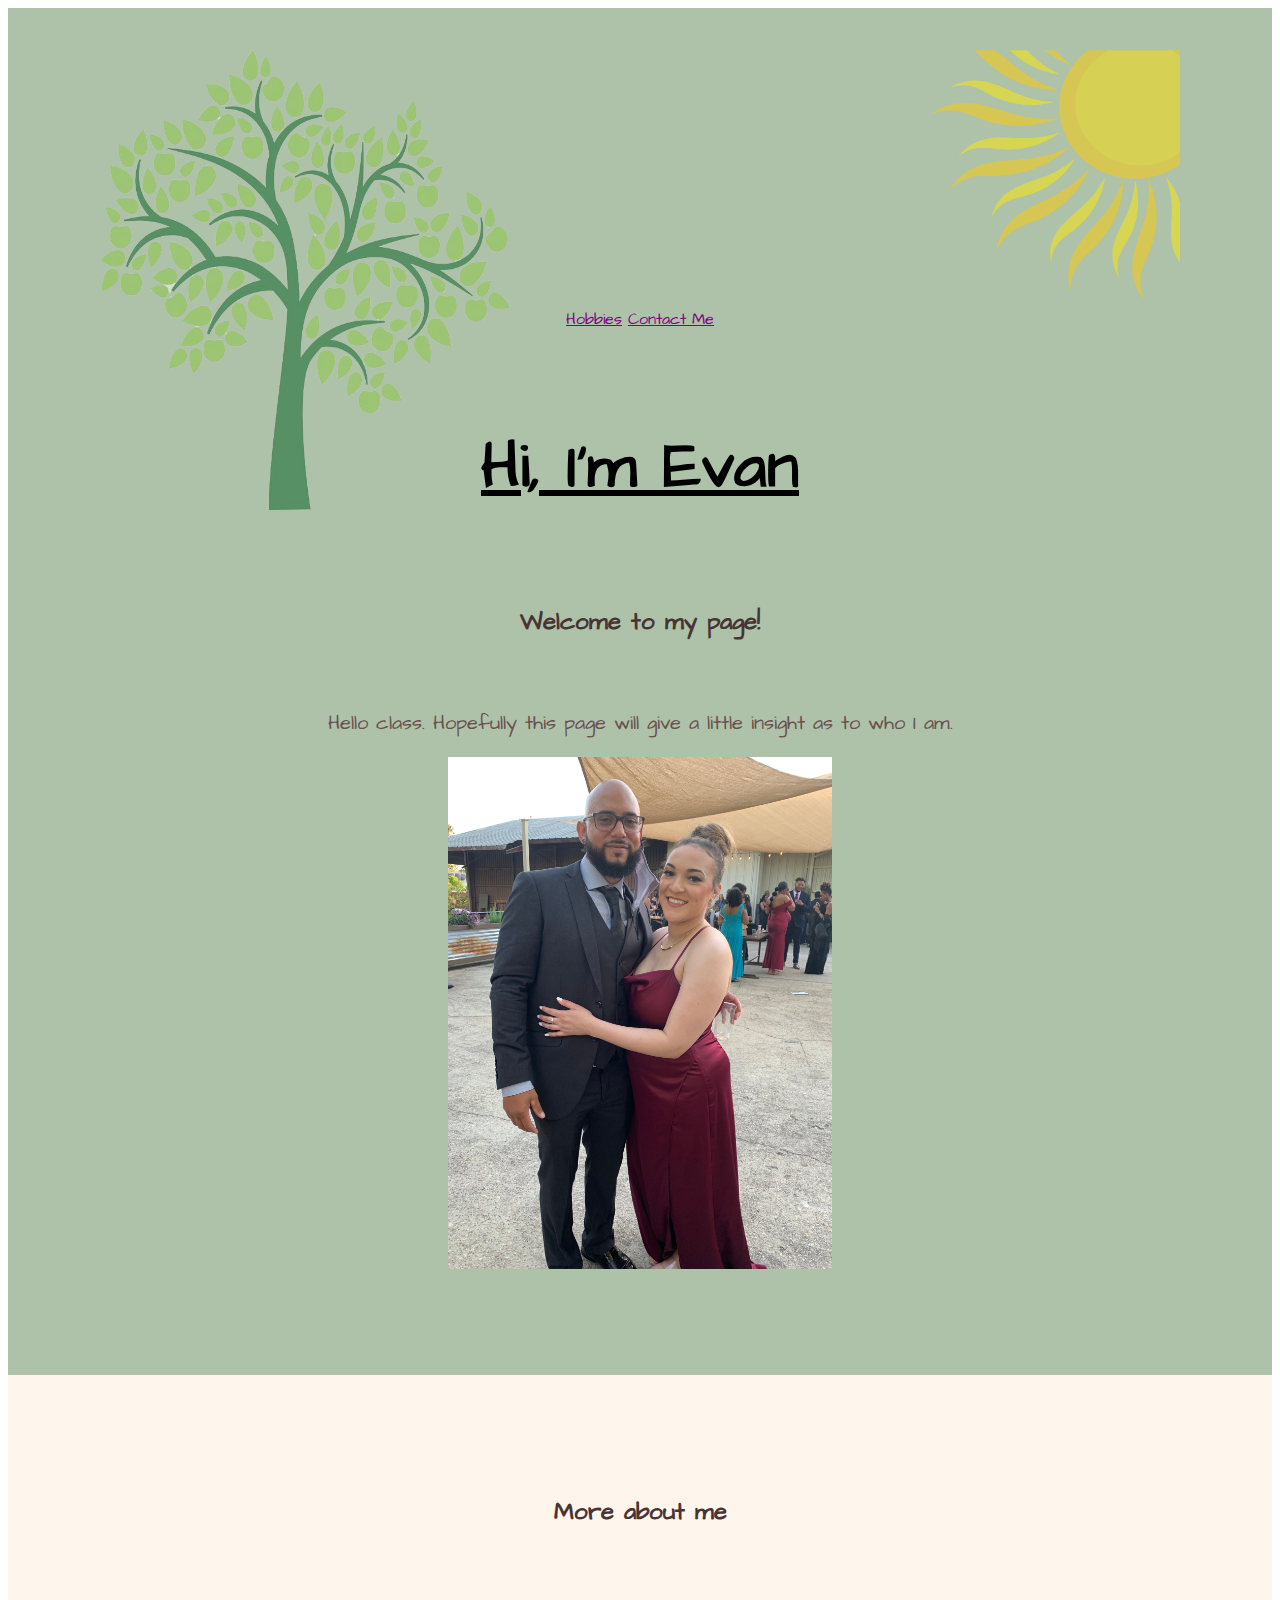
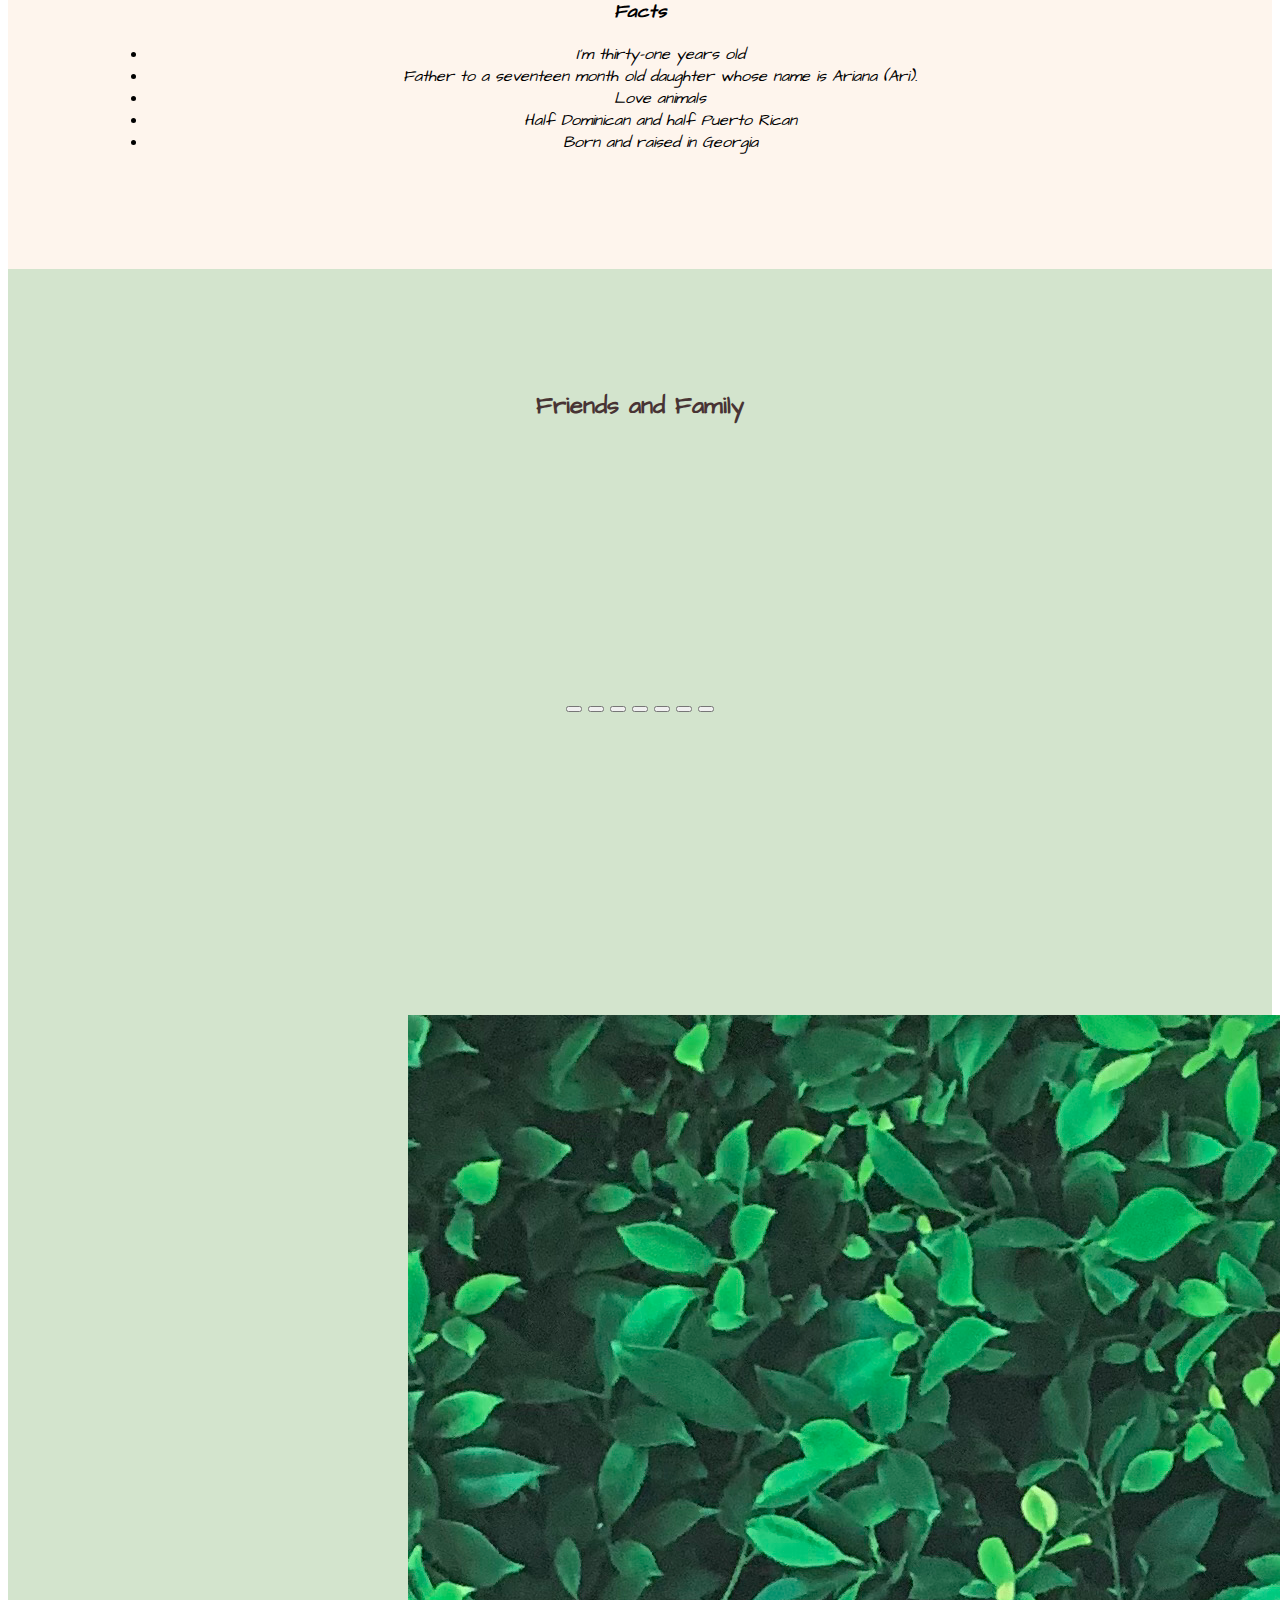
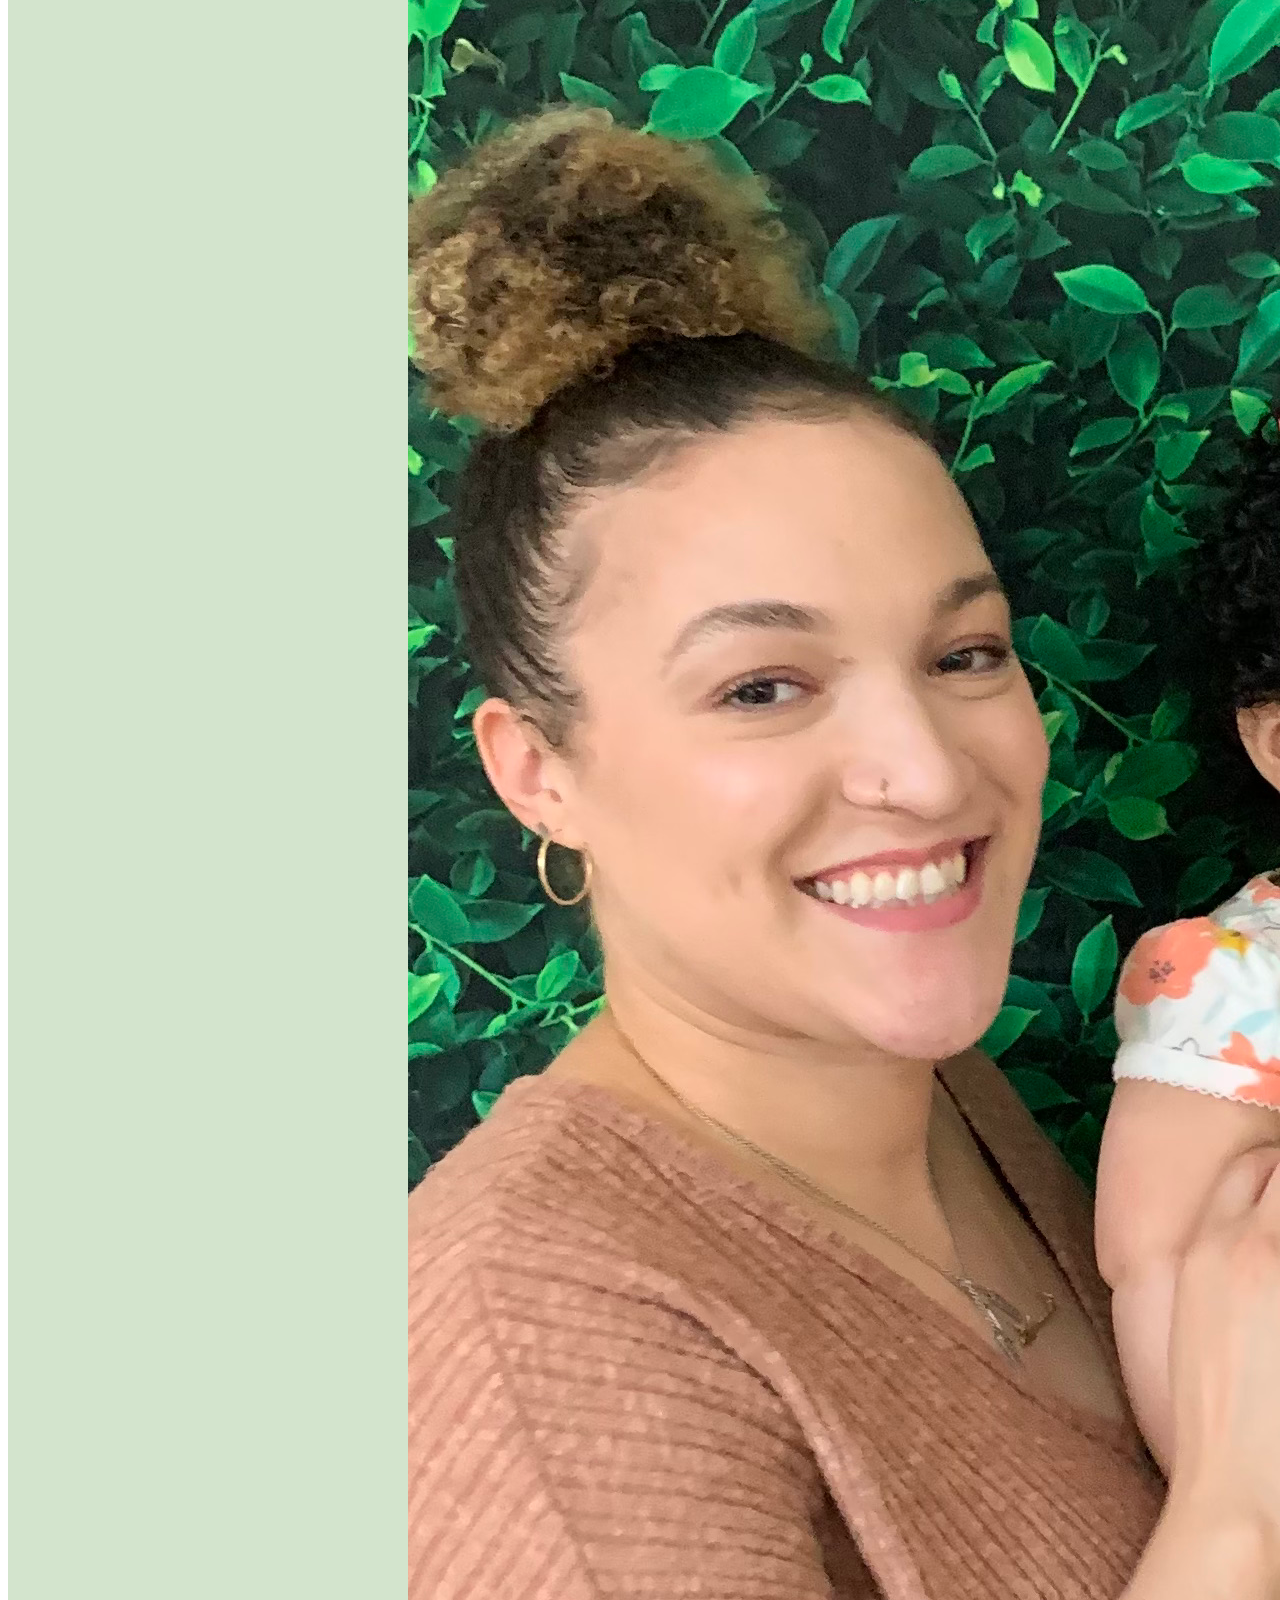
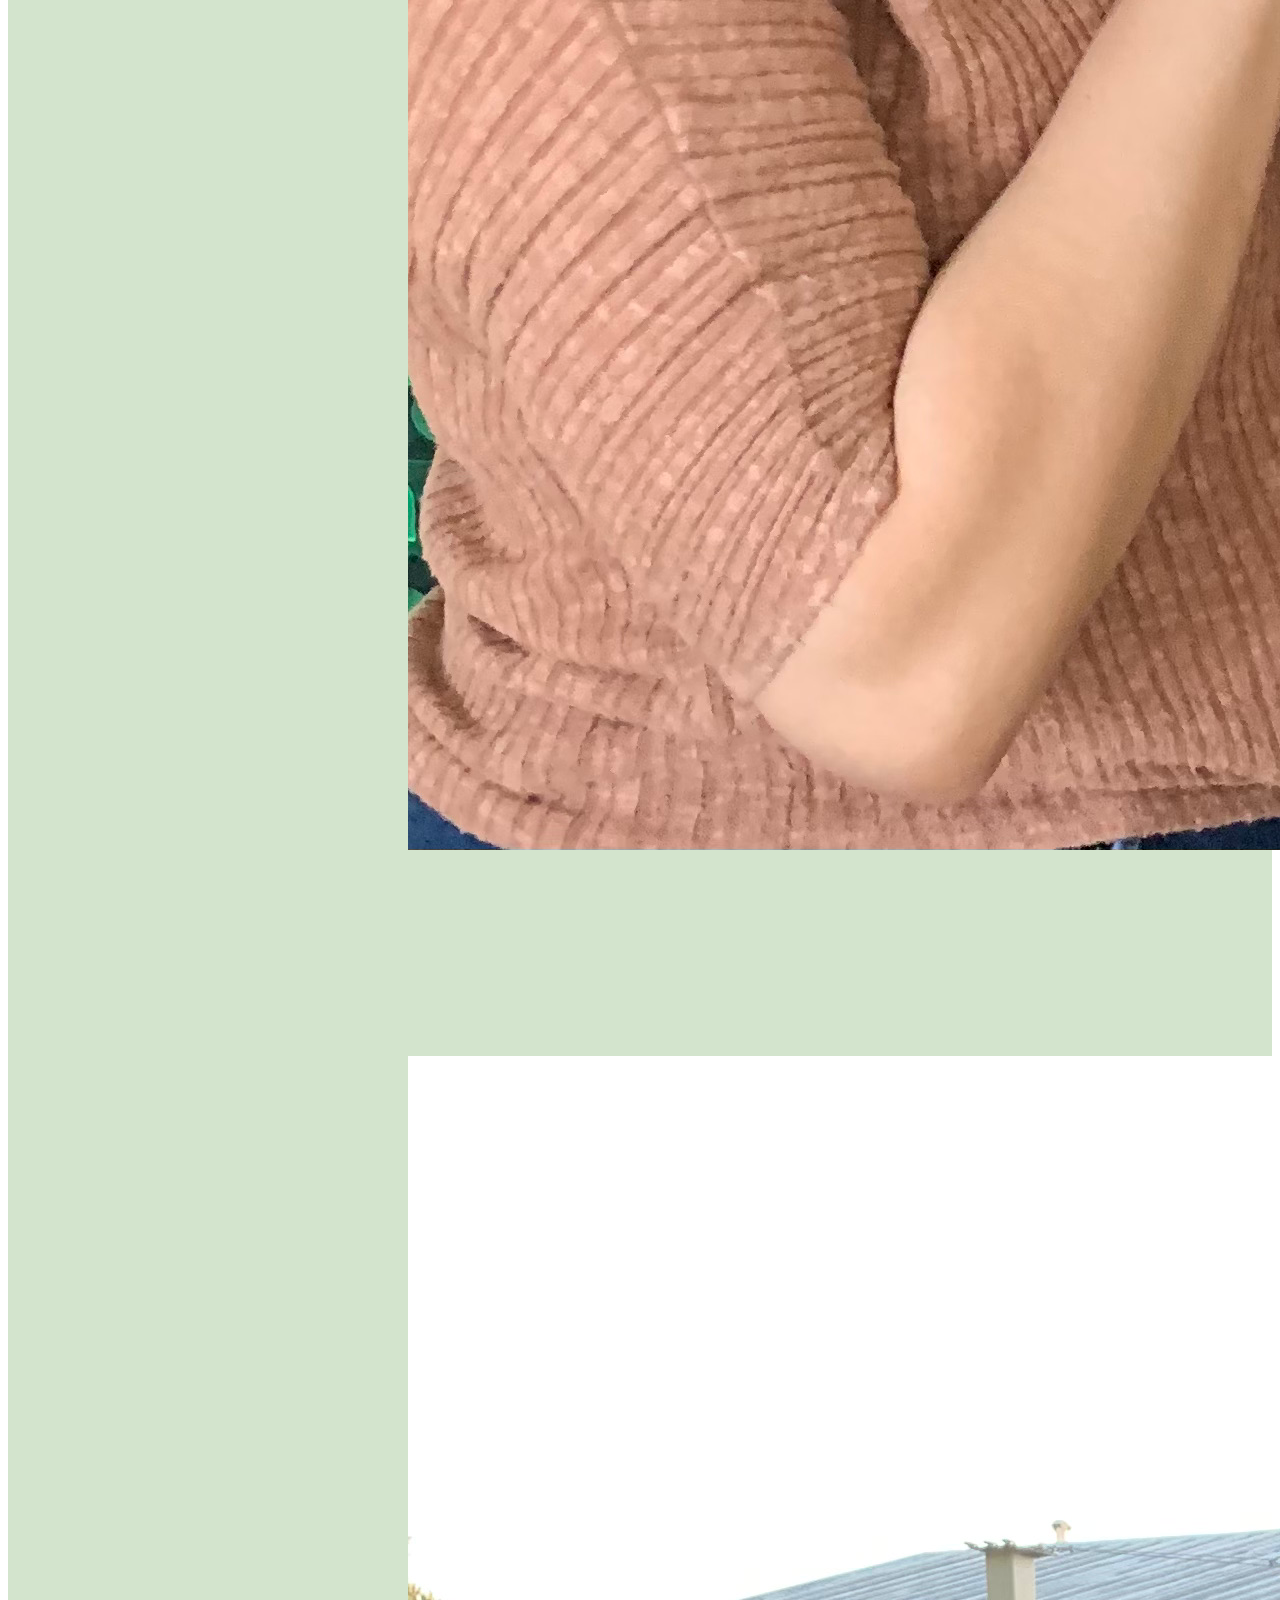
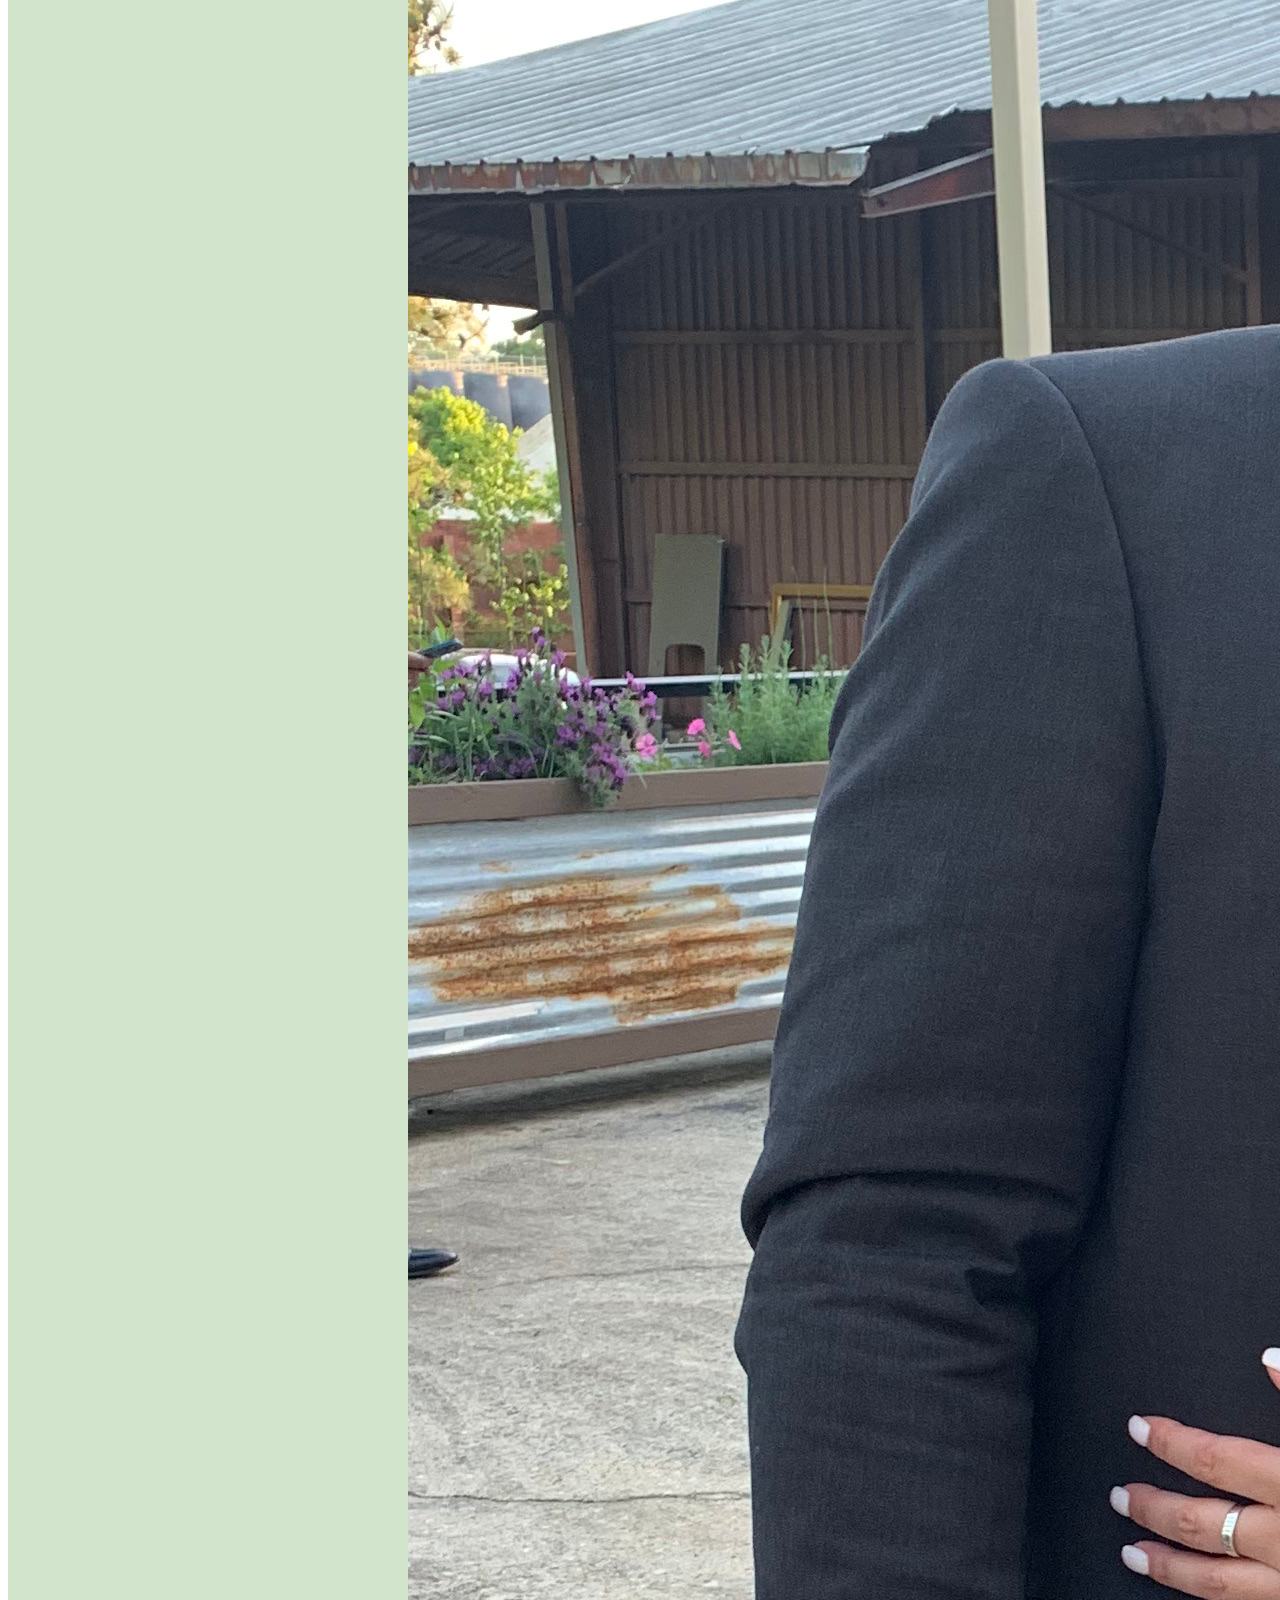
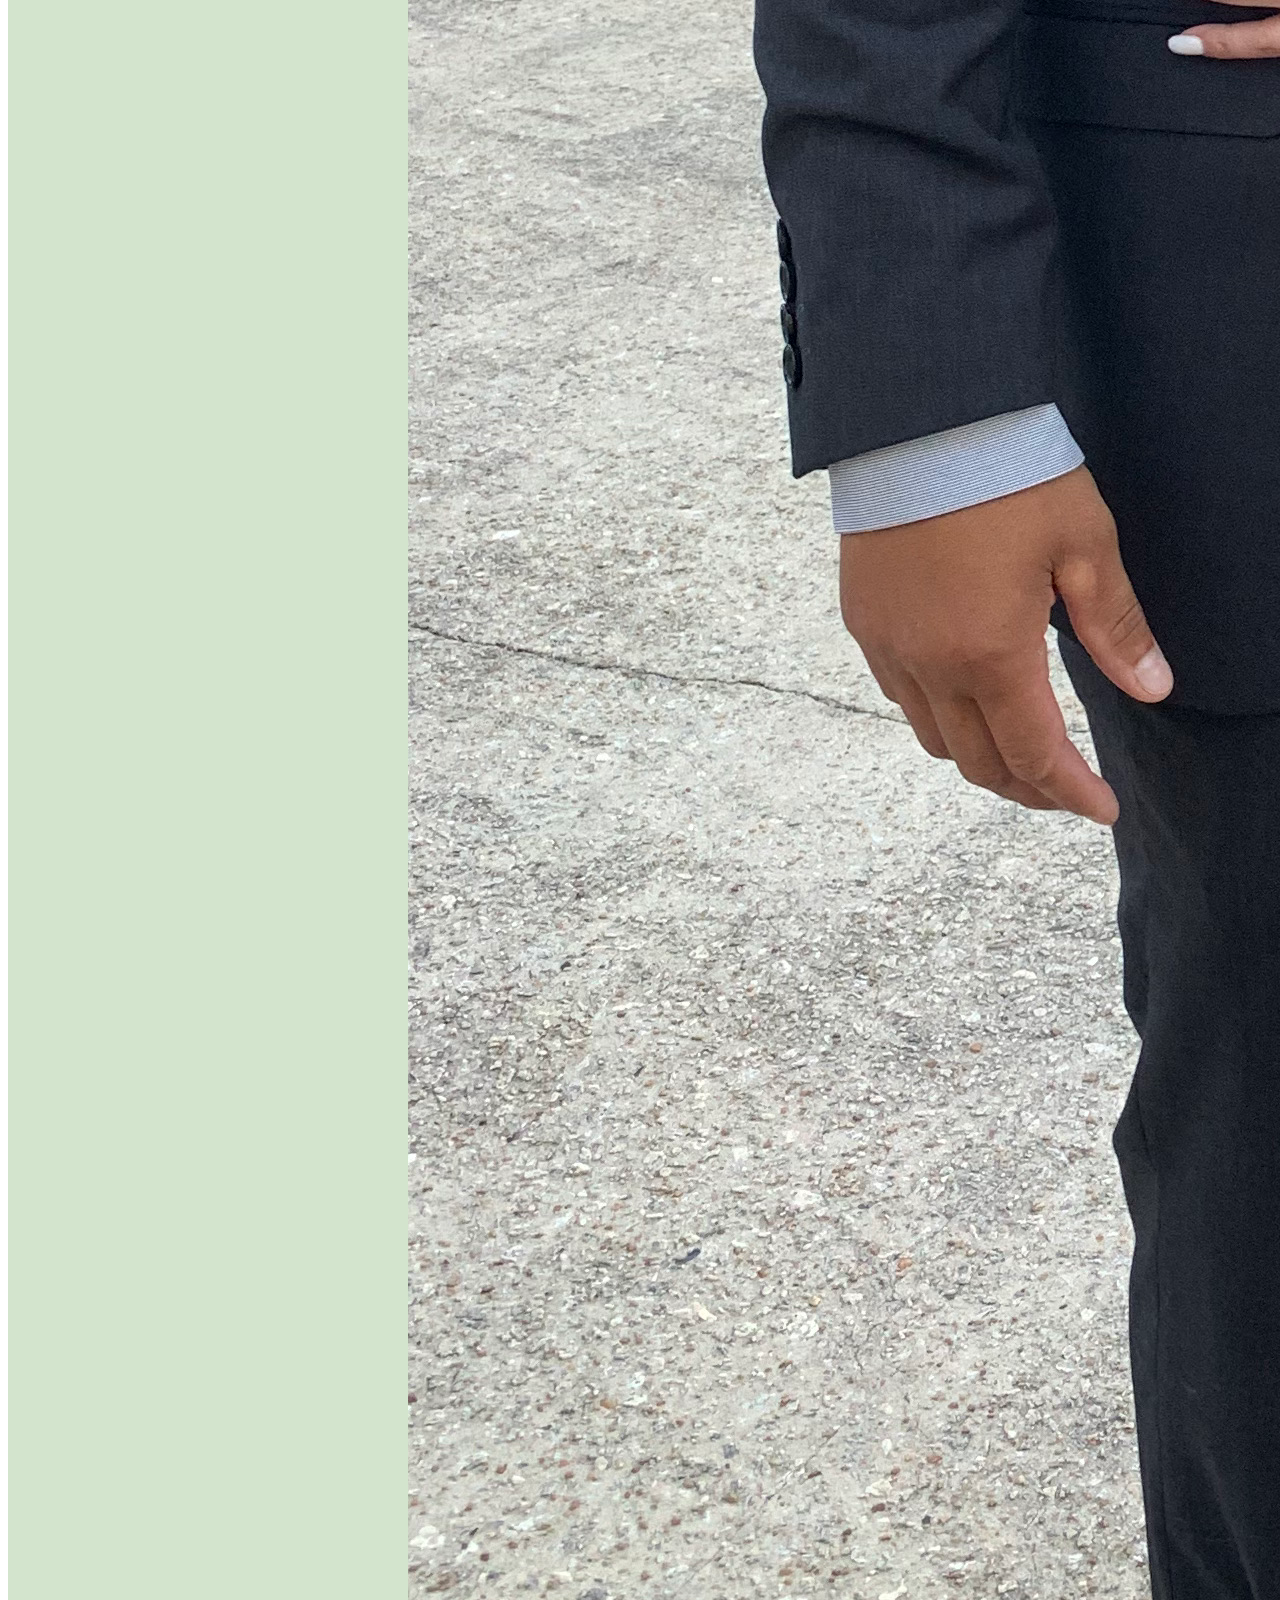
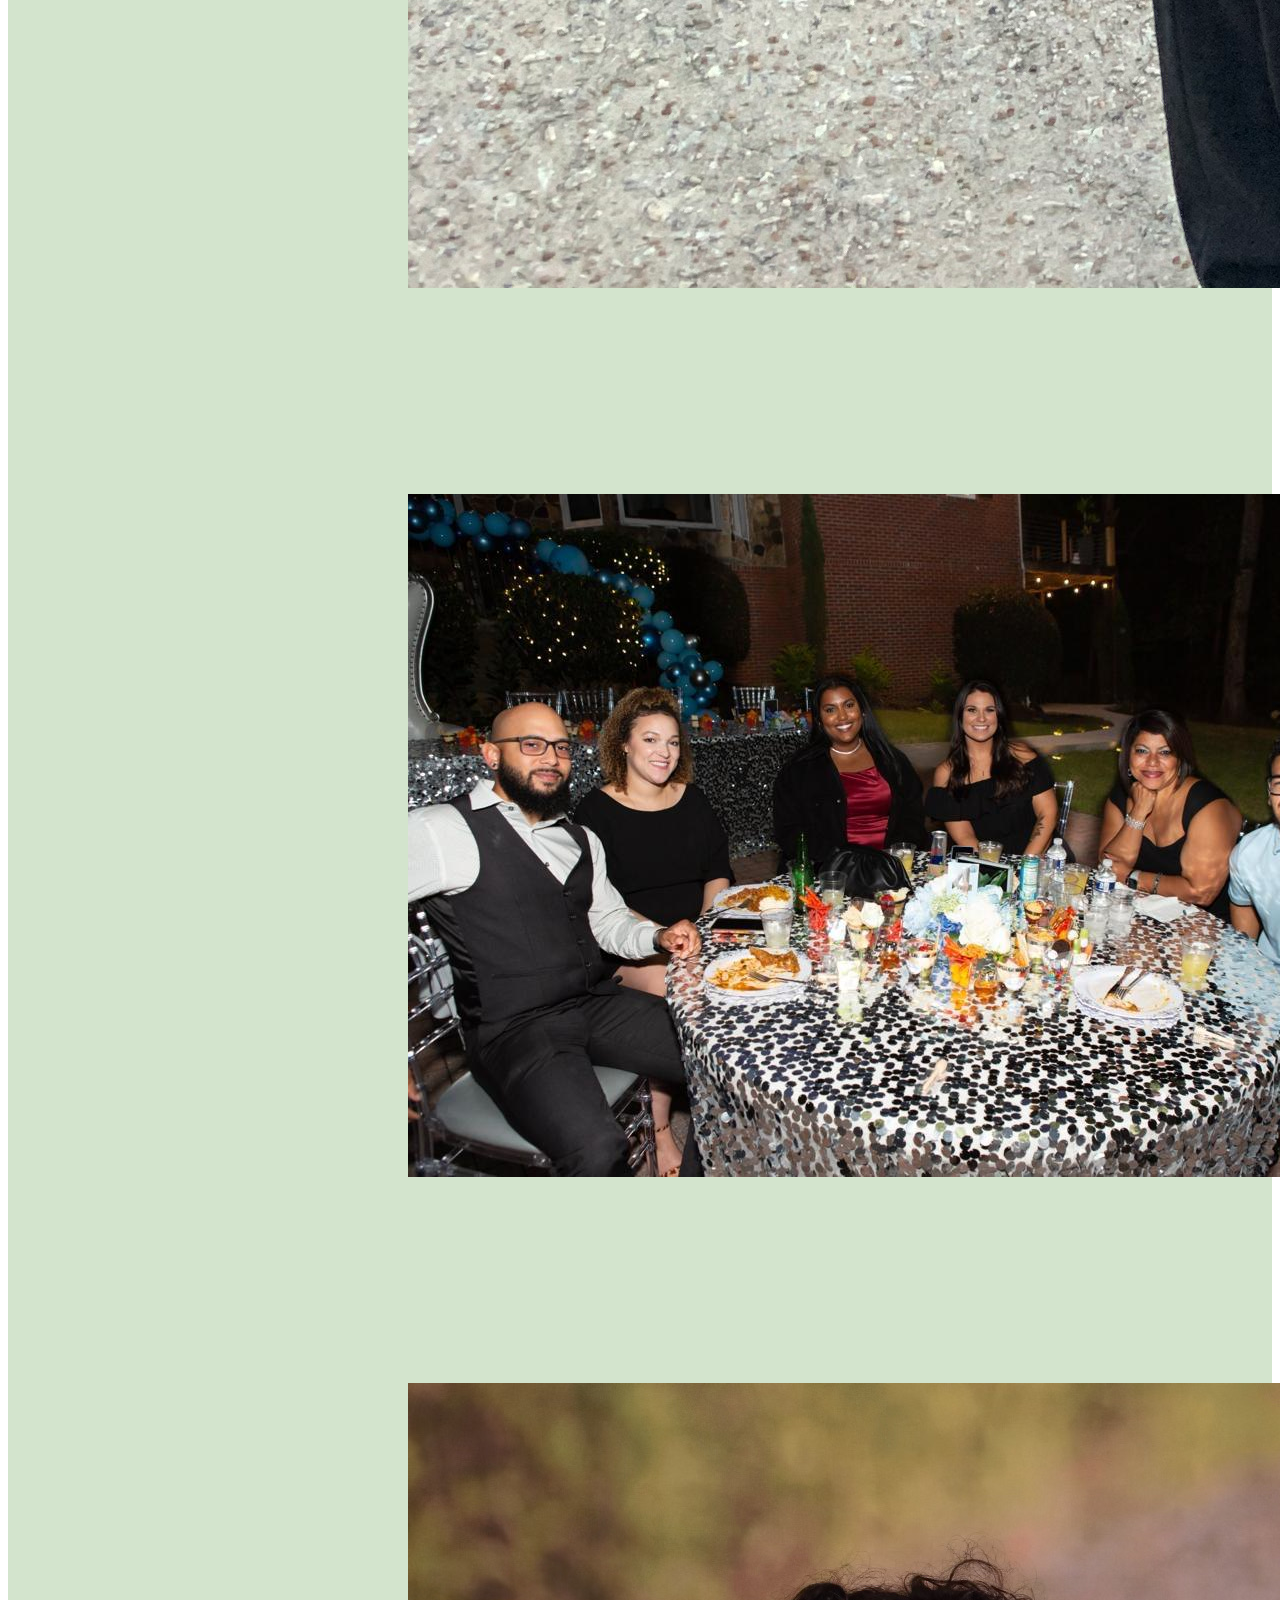
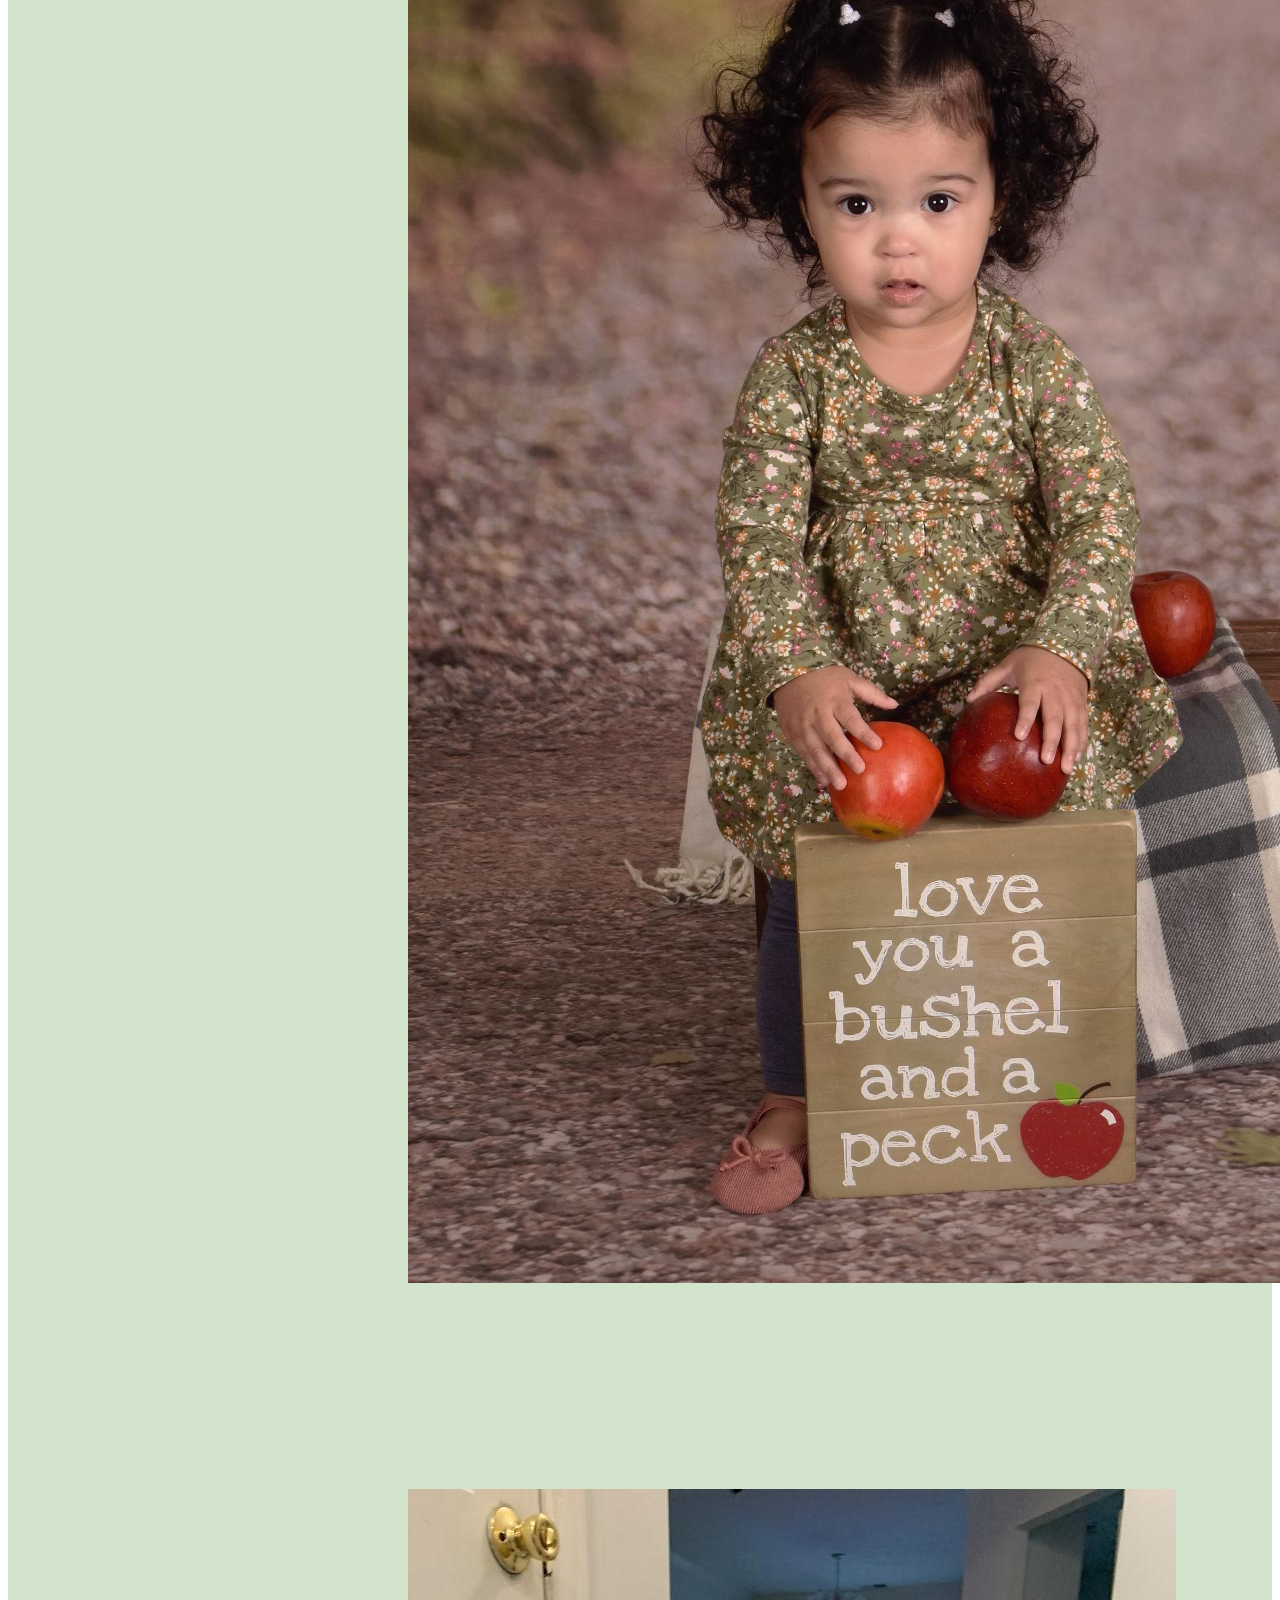
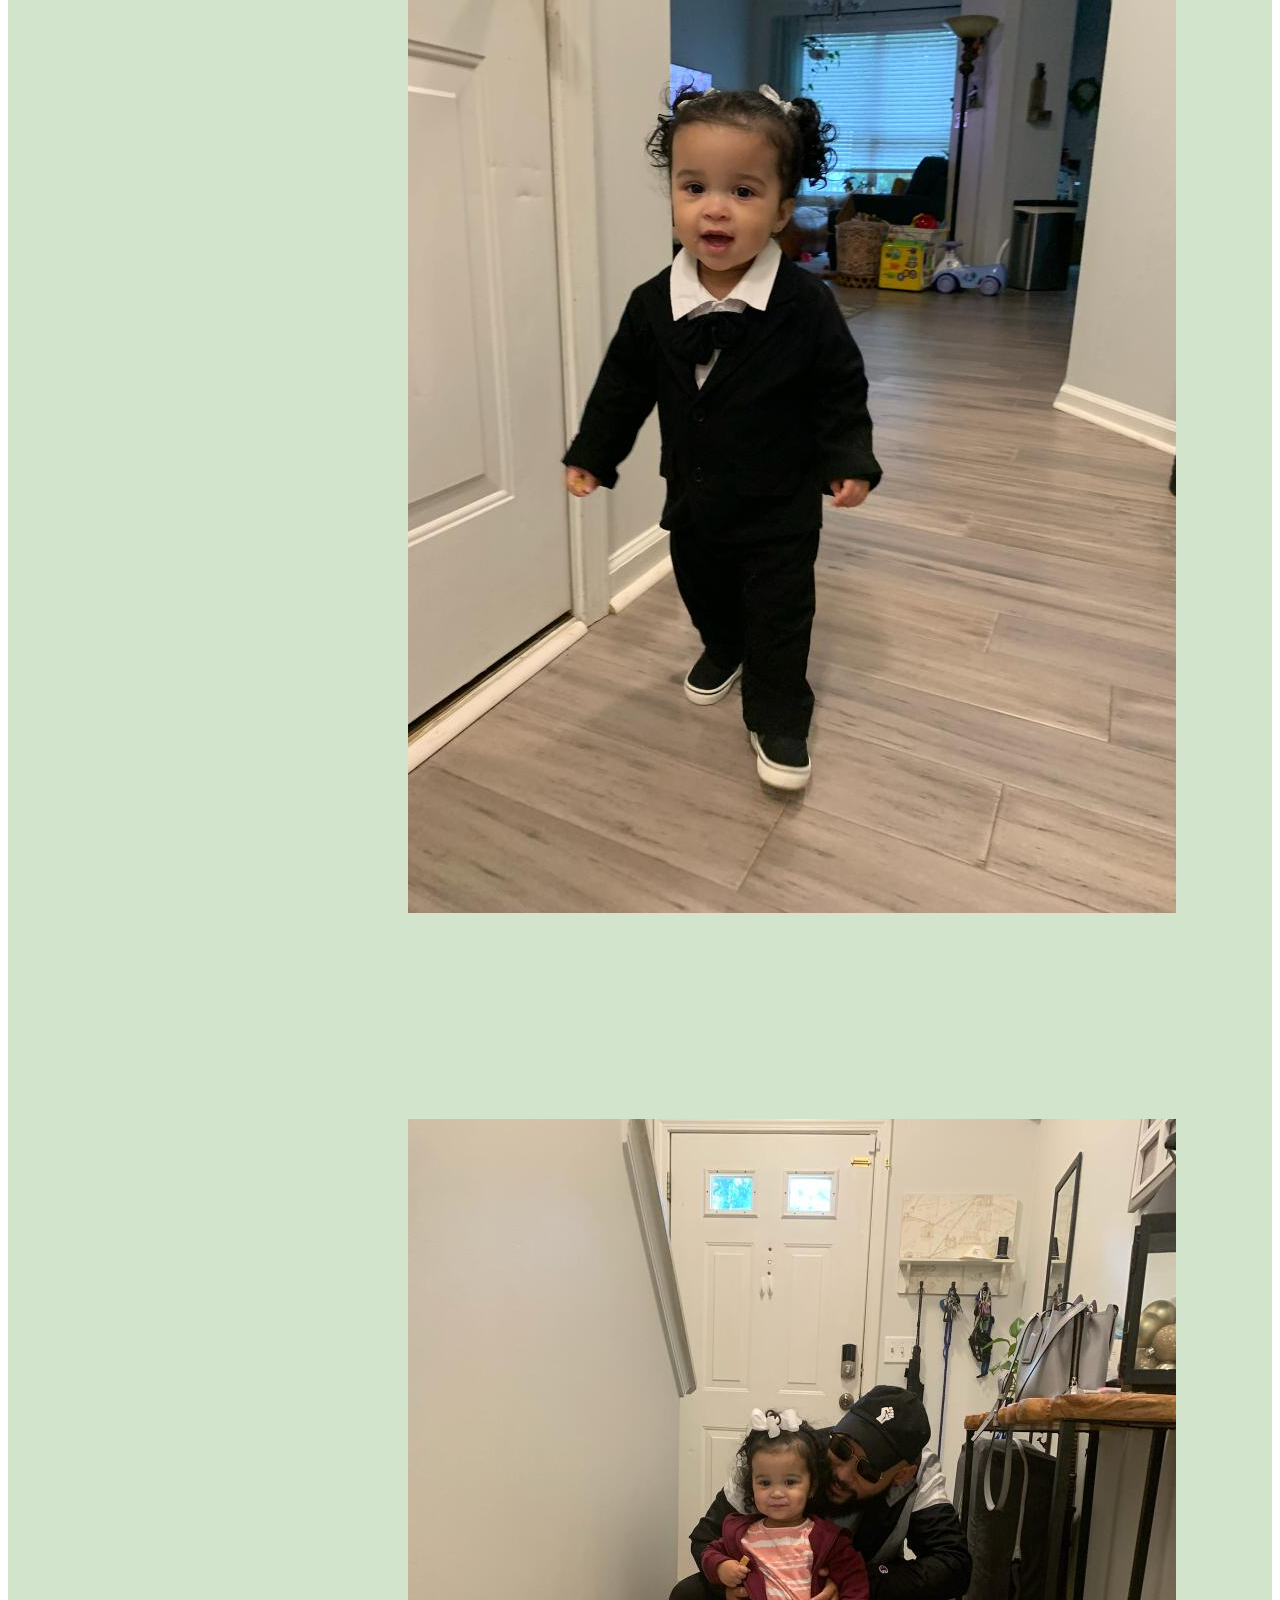
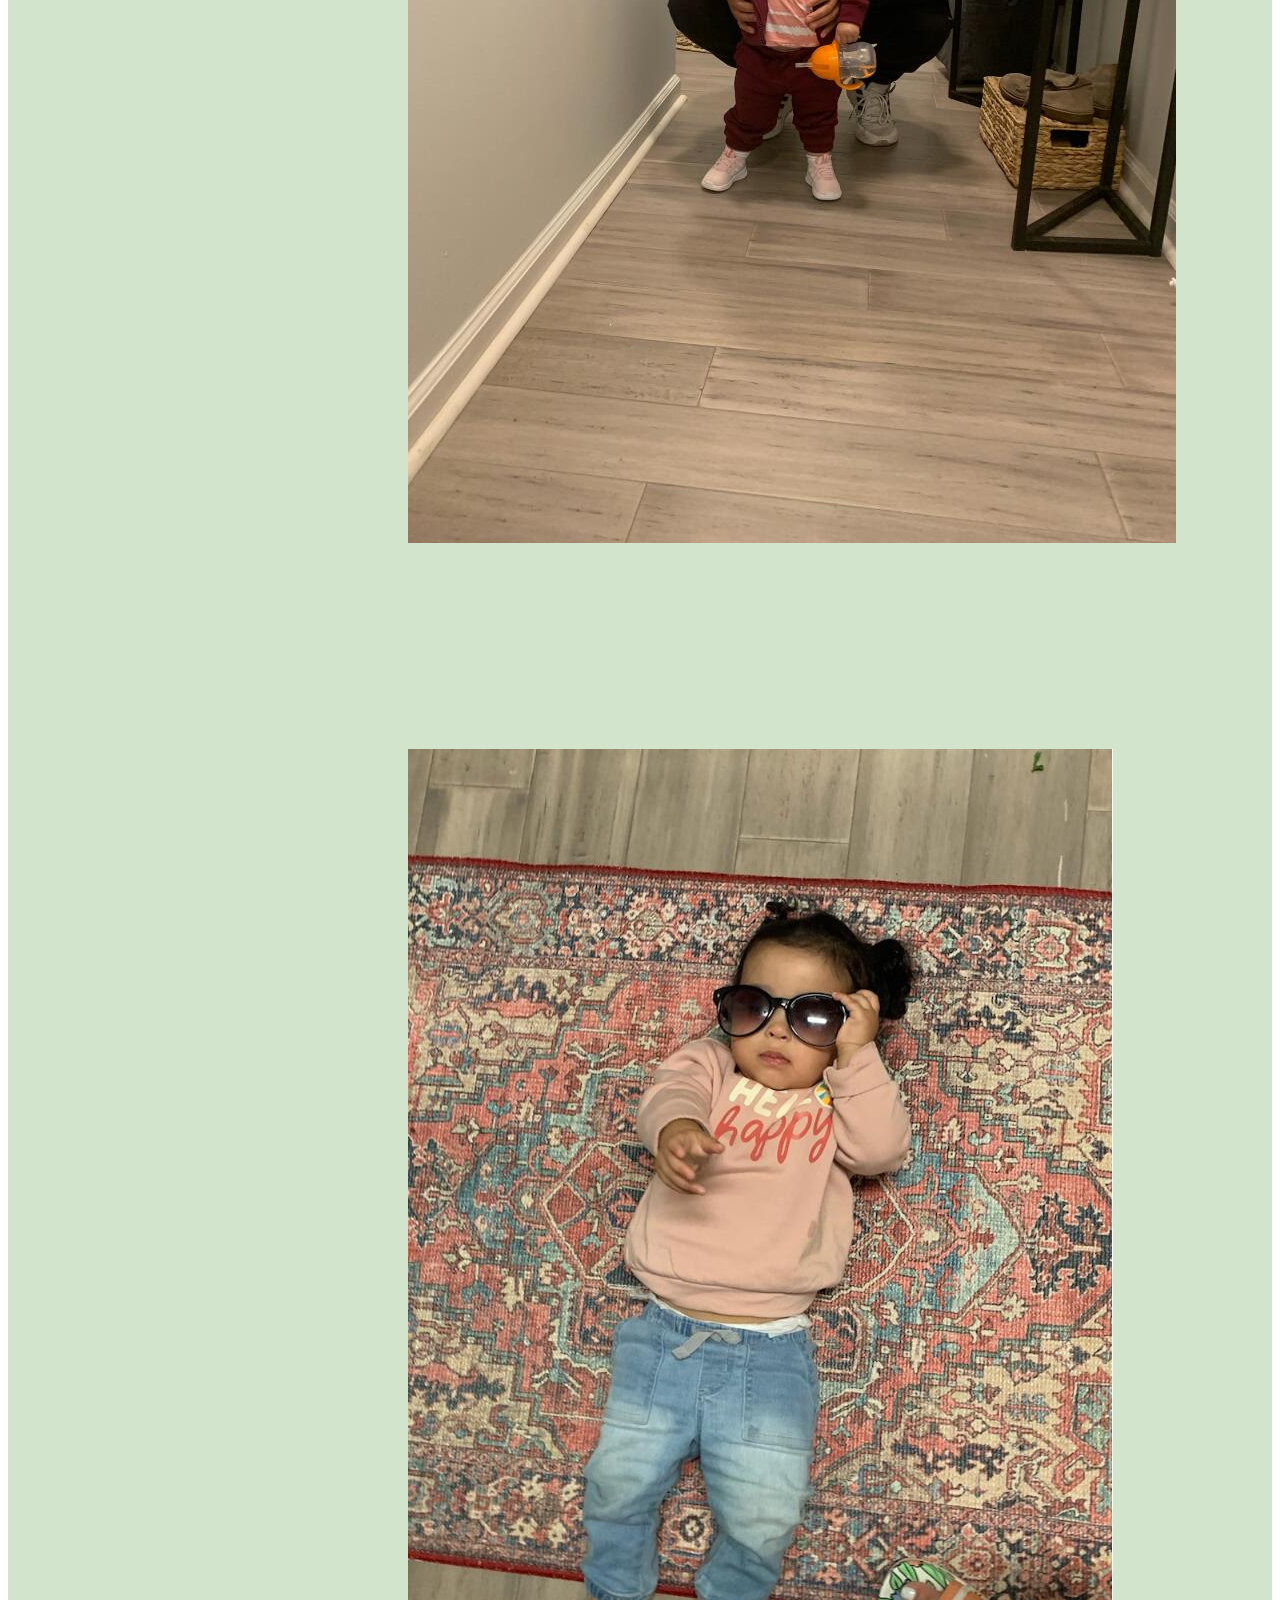
<file: index.html>
<!DOCTYPE html>
<html lang="en" dir="ltr">

<head>
  <meta charset="utf-8">
  <title>Evan Aristy</title>

  <link rel="preconnect" href="https://fonts.googleapis.com">
  <link rel="preconnect" href="https://fonts.gstatic.com" crossorigin>
  <link href="https://fonts.googleapis.com/css2?family=Architects+Daughter&display=swap" rel="stylesheet">

  <link href="https://cdn.jsdelivr.net/npm/bootstrap@5.1.3/dist/css/bootstrap.min.css" rel="stylesheet" integrity="sha384-1BmE4kWBq78iYhFldvKuhfTAU6auU8tT94WrHftjDbrCEXSU1oBoqyl2QvZ6jIW3" crossorigin="anonymous">

  <link rel="stylesheet" href="styles/index.css">
  <script src="https://code.jquery.com/jquery-3.5.1.slim.min.js" integrity="sha384-DfXdz2htPH0lsSSs5nCTpuj/zy4C+OGpamoFVy38MVBnE+IbbVYUew+OrCXaRkfj" crossorigin="anonymous"></script>
  <script src="https://cdn.jsdelivr.net/npm/popper.js@1.16.0/dist/umd/popper.min.js" integrity="sha384-Q6E9RHvbIyZFJoft+2mJbHaEWldlvI9IOYy5n3zV9zzTtmI3UksdQRVvoxMfooAo" crossorigin="anonymous"></script>
  <script src="https://stackpath.bootstrapcdn.com/bootstrap/4.5.0/js/bootstrap.min.js" integrity="sha384-OgVRvuATP1z7JjHLkuOU7Xw704+h835Lr+6QL9UvYjZE3Ipu6Tp75j7Bh/kR0JKI" crossorigin="anonymous"></script>

</head>

<body>

  <div id="div1" class="fortheimages">

    <img class="top-tree" src="images/clipart857.png" alt="Tree image">
    <img class="top-sun" src="images/clipart94906.png" alt="Sun image">

    <nav>

      <a href="pages/hobbies.html">Hobbies</a>
      <a href="pages/contact.html">Contact Me</a>

    </nav>


    <h1>Hi, I'm Evan</h1>

    <h2>Welcome to my page!</h2>

    <p>Hello class. Hopefully this page will give a little insight as to who I am.</p>

    <img id="firstpic" src="images/IMG_1690.jpeg" alt="">

  </div>

  <div id="div2">

    <h2>More about me</h2>


    <h3>Facts</h3>
    <ul>
      <li>I'm thirty-one years old</li>
      <li>Father to a seventeen month old daughter whose name is Ariana (Ari).</li>
      <li>Love animals</li>
      <li>Half Dominican and half Puerto Rican</li>
      <li>Born and raised in Georgia</li>
    </ul>


  </div>

  <div id="div3">

    <h2>Friends and Family</h2>

    <div id="carouselExampleIndicators" class="carousel slide" data-bs-ride="carousel">
      <div class="carousel-indicators">
        <button type="button" data-bs-target="#carouselExampleIndicators" data-bs-slide-to="0" class="active" aria-current="true" aria-label="Slide 1"></button>
        <button type="button" data-bs-target="#carouselExampleIndicators" data-bs-slide-to="1" aria-label="Slide 2"></button>
        <button type="button" data-bs-target="#carouselExampleIndicators" data-bs-slide-to="2" aria-label="Slide 3"></button>
        <button type="button" data-bs-target="#carouselExampleIndicators" data-bs-slide-to="3" aria-label="Slide 4"></button>
        <button type="button" data-bs-target="#carouselExampleIndicators" data-bs-slide-to="4" aria-label="Slide 5"></button>
        <button type="button" data-bs-target="#carouselExampleIndicators" data-bs-slide-to="5" aria-label="Slide 6"></button>
        <button type="button" data-bs-target="#carouselExampleIndicators" data-bs-slide-to="6" aria-label="Slide 7"></button>

      </div>
      <div class="carousel-inner">
        <div class="carousel-item active">
          <img src="images/FullSizeRender.jpeg" class="d-block w-100" alt="">
        </div>
        <div class="carousel-item">
          <img src="images/IMG_1690.jpeg" class="d-block w-100" alt="">
        </div>
        <div class="carousel-item">
          <img src="images/IMG_2312.JPG" class="d-block w-100" alt="">
        </div>
        <div class="carousel-item">
          <img src="images/IMG_2305.jpeg" class="d-block w-100" alt="">
        </div>
        <div class="carousel-item">
          <img src="images/IMG_2252.JPG" class="d-block w-100" alt="">
        </div>
        <div class="carousel-item">
          <img src="images/IMG_2148.JPG" class="d-block w-100" alt="">
        </div>
        <div class="carousel-item">
          <img src="images/IMG_2236.JPG" class="d-block w-100" alt="">
        </div>
      </div>
      <a class="carousel-control-prev" href="#carouselExampleIndicators" role="button" data-slide="prev">
        <span class="carousel-control-prev-icon" aria-hidden="true"></span>
        <span class="sr-only">Previous</span>
      </a>
      <a class="carousel-control-next" href="#carouselExampleIndicators" role="button" data-slide="next">
        <span class="carousel-control-next-icon" aria-hidden="true"></span>
        <span class="sr-only">Next</span>
      </a>
    </div>


<br>



  </div>


</body>

</html>
</file>
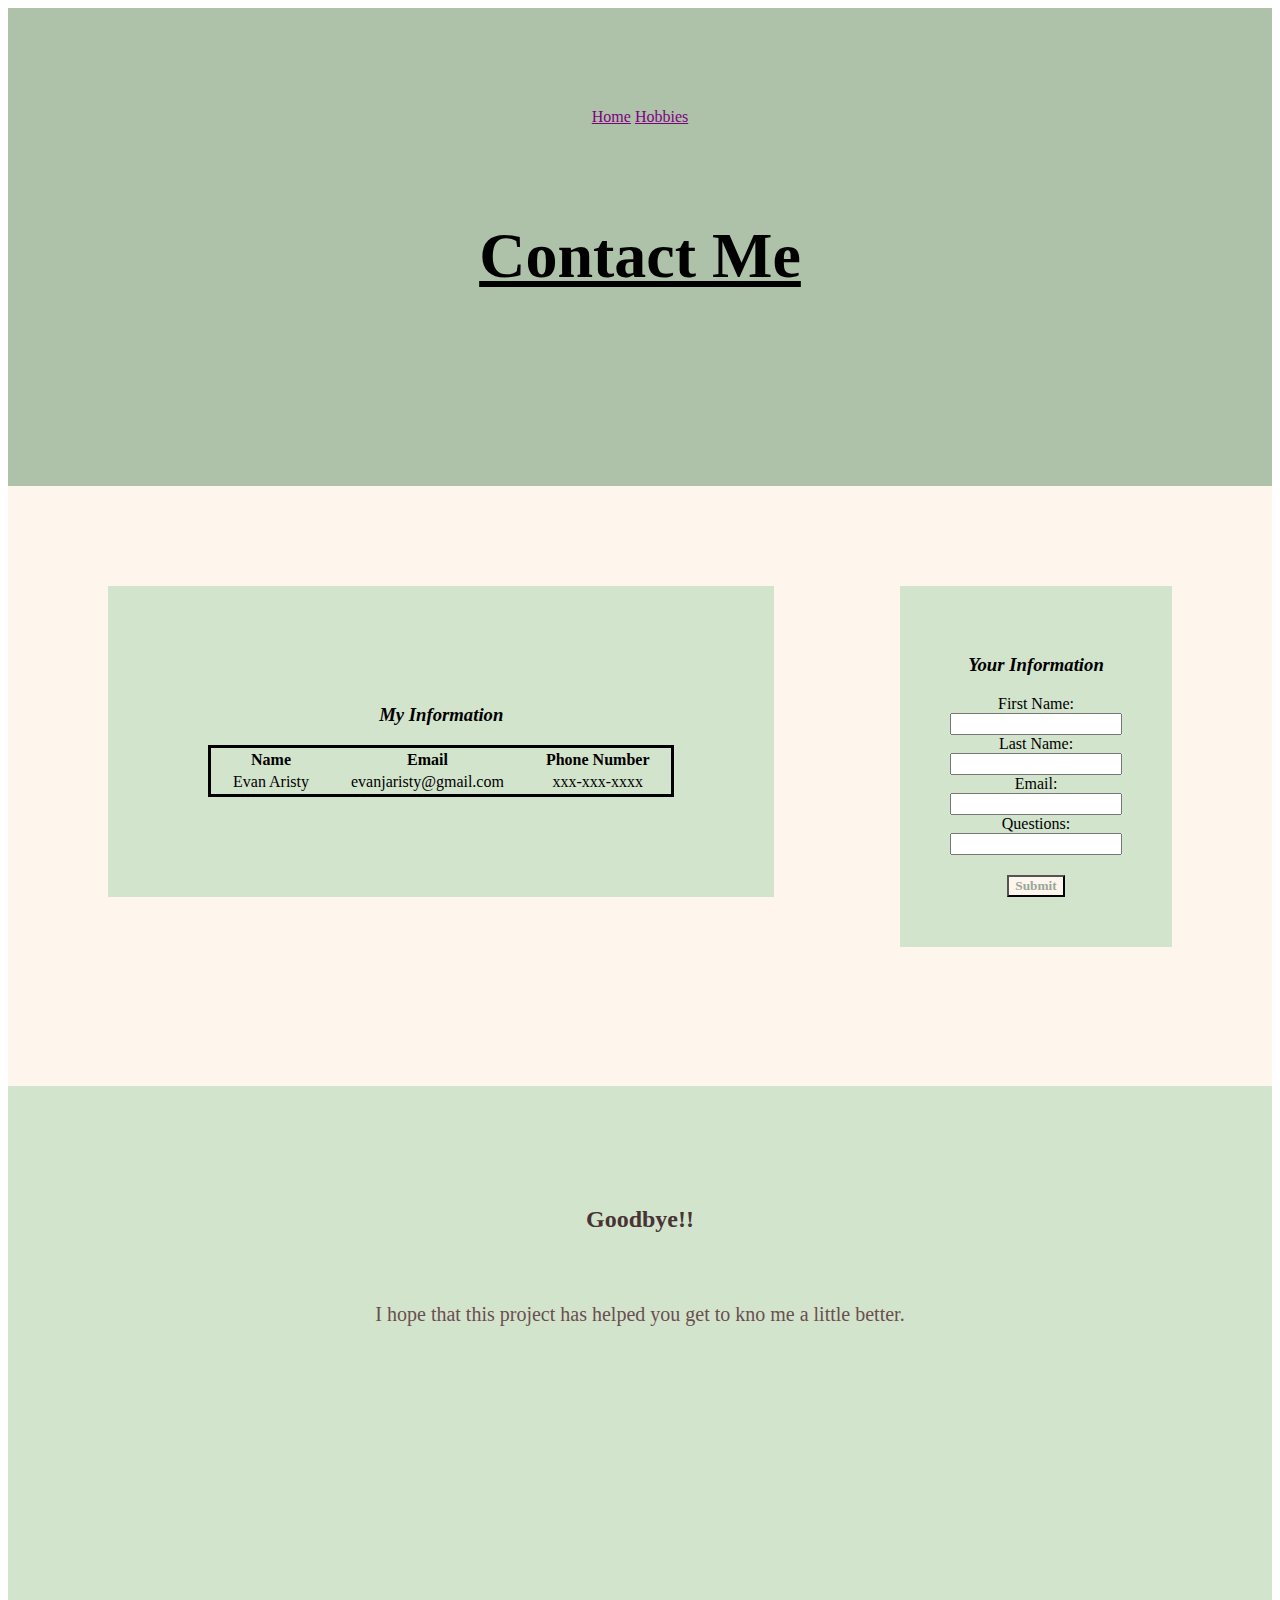
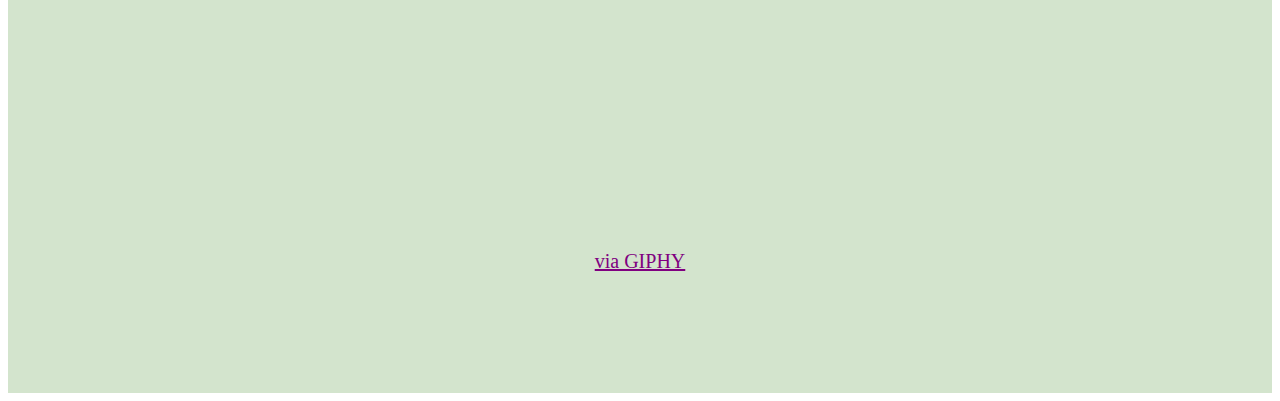
<file: pages/contact.html>
<!DOCTYPE html>
<html lang="en" dir="ltr">

<head>
  <meta charset="utf-8">

  <title>Contact Me Page</title>

  <link href="https://cdn.jsdelivr.net/npm/bootstrap@5.1.3/dist/css/bootstrap.min.css" rel="stylesheet" integrity="sha384-1BmE4kWBq78iYhFldvKuhfTAU6auU8tT94WrHftjDbrCEXSU1oBoqyl2QvZ6jIW3" crossorigin="anonymous">

  <link rel="stylesheet" href="../styles/index.css">

</head>

<body>

  <div id="div1">

    <nav>
      <a href="../index.html">Home</a>
      <a href="hobbies.html">Hobbies</a>

    </nav>

    <h1>Contact Me</h1>

  </div>

  <div id="divinfo">


    <div id="divtable">

      <table>
        <h3>My Information</h3>
        <tr>
          <th>Name</th>
          <th>Email</th>
          <th>Phone Number</th>
        </tr>
        <tr>
          <td>Evan Aristy</td>
          <td>evanjaristy@gmail.com</td>
          <td>xxx-xxx-xxxx</td>
        </tr>
      </table>

    </div>

    <div id="divform">


      <form class="" action="index.html" method="post">

        <h3>Your Information</h3>
        First Name: <br>
        <input type="text" name="firstname" value=""> <br>
        Last Name: <br>
        <input type="text" name="lastname" value=""> <br>
        Email: <br>
        <input type="text" name="email" value=""> <br>
        Questions: <br>
        <input type="text" name="questions" value=""> <br>

        <button class="buttonsubmit" type="button" name="button">Submit</button>


      </form>

    </div>

  </div>








  <div id="div3">

    <h2>Goodbye!!</h2>
    <p>I hope that this project has helped you get to kno me a little better.</p>

    <iframe src="https://giphy.com/embed/LY8yDak6Tngb6FfPrt" width="480" height="480" frameBorder="0" class="giphy-embed" allowFullScreen></iframe>
    <p><a href="https://giphy.com/gifs/reaction-hello-hi-LY8yDak6Tngb6FfPrt">via GIPHY</a></p>

  </div>






</body>

</html>
</file>
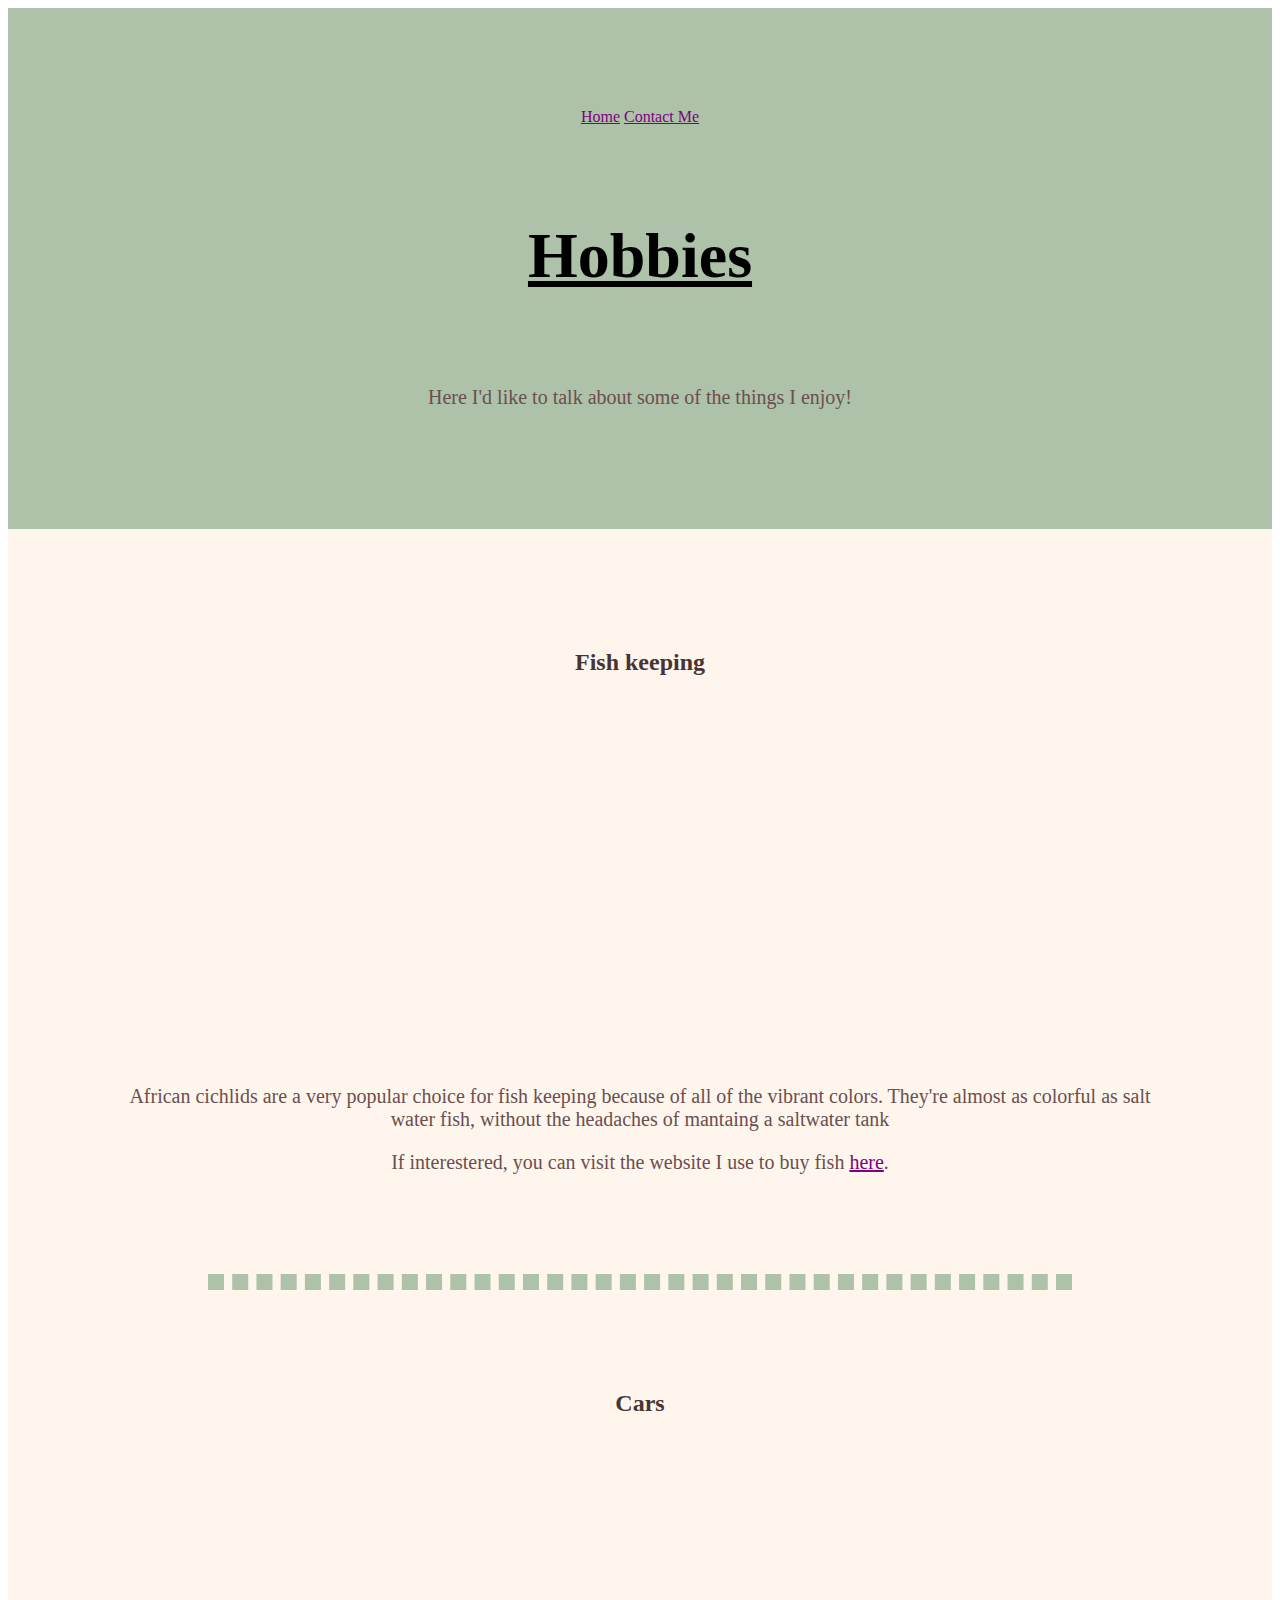
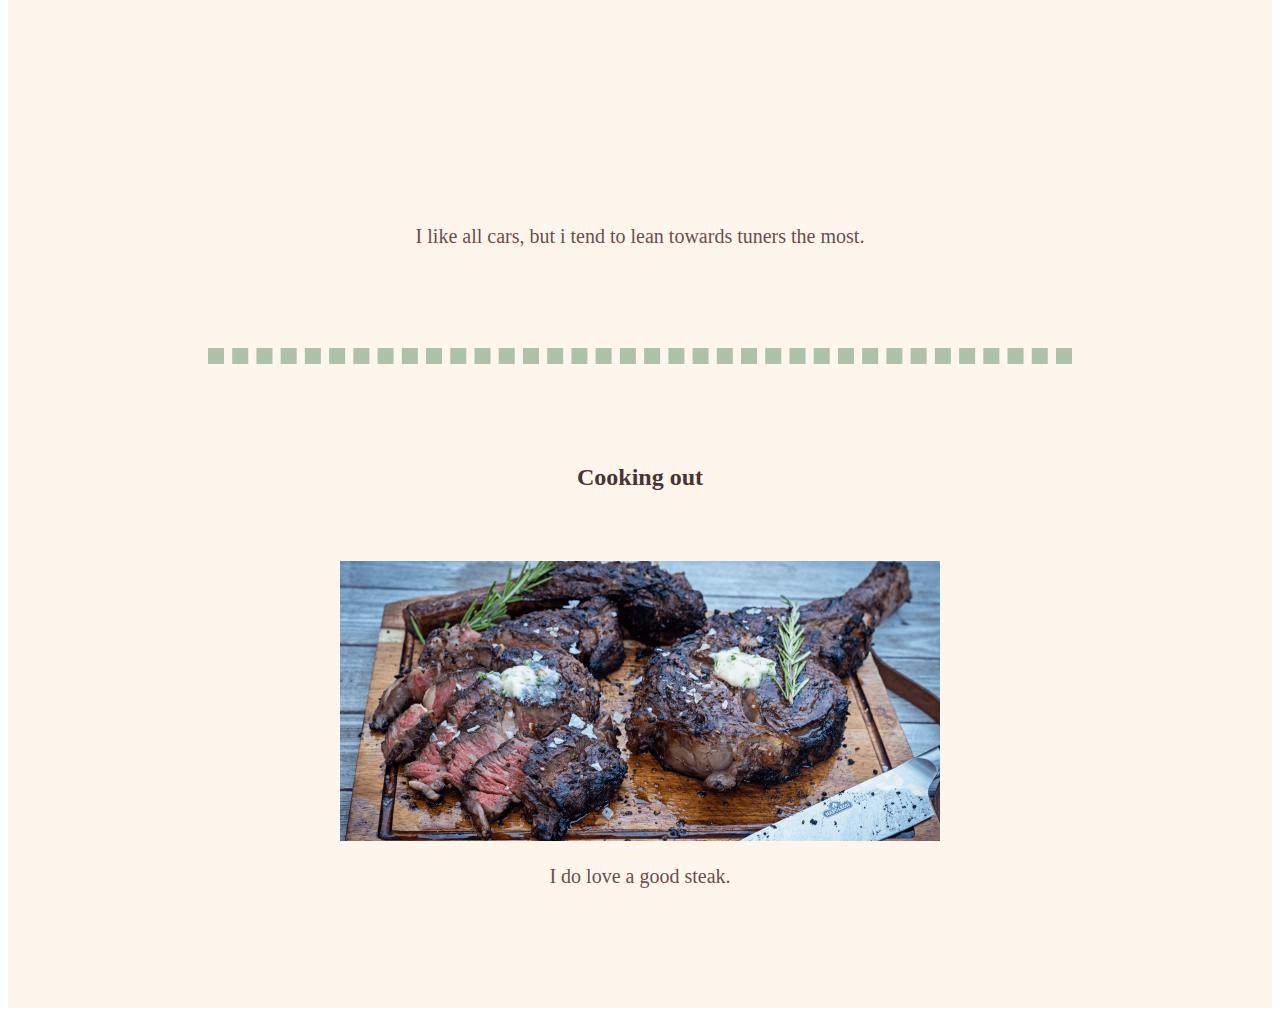
<file: pages/hobbies.html>
<!DOCTYPE html>
<html lang="en" dir="ltr">

<head>
  <meta charset="utf-8">
  <title>Hobbies</title>
  <link href="https://cdn.jsdelivr.net/npm/bootstrap@5.1.3/dist/css/bootstrap.min.css" rel="stylesheet" integrity="sha384-1BmE4kWBq78iYhFldvKuhfTAU6auU8tT94WrHftjDbrCEXSU1oBoqyl2QvZ6jIW3" crossorigin="anonymous">
  <link rel="stylesheet" href="../styles/index.css">
</head>

<body>
  <div id="div1">

    <nav>
      <a href="../index.html">Home</a>
      <a href="contact.html">Contact Me</a>
    </nav>

    <h1>Hobbies</h1>

    <p>Here I'd like to talk about some of the things I enjoy!</p>

  </div>

  <div id="div2">

    <h2>Fish keeping</h2>
    <iframe width="560" height="315" src="https://www.youtube.com/embed/A_KW05I2smo" title="YouTube video player" frameborder="0" allow="accelerometer; autoplay; clipboard-write; encrypted-media; gyroscope; picture-in-picture"
      allowfullscreen></iframe>
    <p>African cichlids are a very popular choice for fish keeping because of all of the vibrant colors. They're almost as colorful as salt water fish, without the headaches of mantaing a saltwater tank</p>
    <p>If interestered, you can visit the website I use to buy fish <a href="https://imperialtropicals.com/collections/african-cichlids">here</a>.</p>


    <hr>

    <h2>Cars</h2>
    <iframe width="560" height="315" src="https://www.youtube.com/embed/JxKU5oo_hBM" title="YouTube video player" frameborder="0" allow="accelerometer; autoplay; clipboard-write; encrypted-media; gyroscope; picture-in-picture"
      allowfullscreen></iframe>
    <p>I like all cars, but i tend to lean towards tuners the most.</p>

    <hr>

    <h2>Cooking out</h2>
    <a href="https://buckheadbutchershop.com/"><img id="steakpic" src="../images/FullSizeRender.png" alt=""></a>

    <p>I do love a good steak.</p>


  </div>
</body>

</html>
</file>
<file: styles/index.css>
html {
  box-sizing: border-box;
}

*, *:before, *:after {
  box-sizing: inherit;
  font-family: 'Architects Daughter', cursive;
}

h2 {
  text-align: center;
  padding-bottom: 50px;
  color: #483434;
}

h1 {
  text-decoration: underline;
  padding-top: 50px;
  padding-bottom: 50px;
  font-size: 4em;
}

h3 {
  font-style: italic;
}

#firstpic {
  height: 512px;
  width: 384px;
}

.top-tree {
  position: absolute;
  height: 460px;
  width: 410px;
  opacity: .5;
  top: 50px;
  left: 100px;
}

.top-sun {
  position: absolute;
  height: 250px;
  width: 250px;
  top: 50px;
  right: 100px;
  opacity: .5;
}

#steakpic {
  width: 600px;
  height: 280px;
}

hr {
  border-style: dashed;
  border-width: 8px;
  border-color: #ADC2A9;
  margin: 100px;
}

p {
  color: #6B4F4F;
  font-size: 20px;
}

li {
  font-style: italic;
}

a {
  color: purple;
}

table {
  table-layout: auto;
  border: solid;
}

th {
  padding-left: 20px;
  padding-right: 20px;
  border-width: 1px;
}

td {
  padding-left: 20px;
  padding-right: 20px;
  border-width: 1px;
}

.yellowParagraph {
  color: yellow;
}

div {
  padding: 100px;
}

.buttonsubmit {
  background-color: #FEF5ED;
  margin-top: 20px;
  font-family: cursive;
  font-weight: bolder;
  color: #99A799;
}

.buttonsubmit:hover {
  background-color: #99A799;
  color: #FEF5ED;
}

.piclong {
  width: 512px;
  height: 341px;
}

#div1 {
  background-color: #ADC2A9;
  text-align: center;
}

.fortheimages {
  padding-top: 300px;
}

#div2 {
  background-color: #FEF5ED;
  text-align: center;
}

#div3 {
  background-color: #D3E4CD;
  text-align: center;
}

#div1, #div2, #div3, {
  border: dashed;
}

#divinfo {
  background-color: #FEF5ED;
  padding-bottom: 500px;
  text-align: center;
}

#divtable {
  float: left;
  background-color: #D3E4CD;
}

#divform {
  float: right;
  background-color: #D3E4CD;
  padding: 50px;
}
</file>
